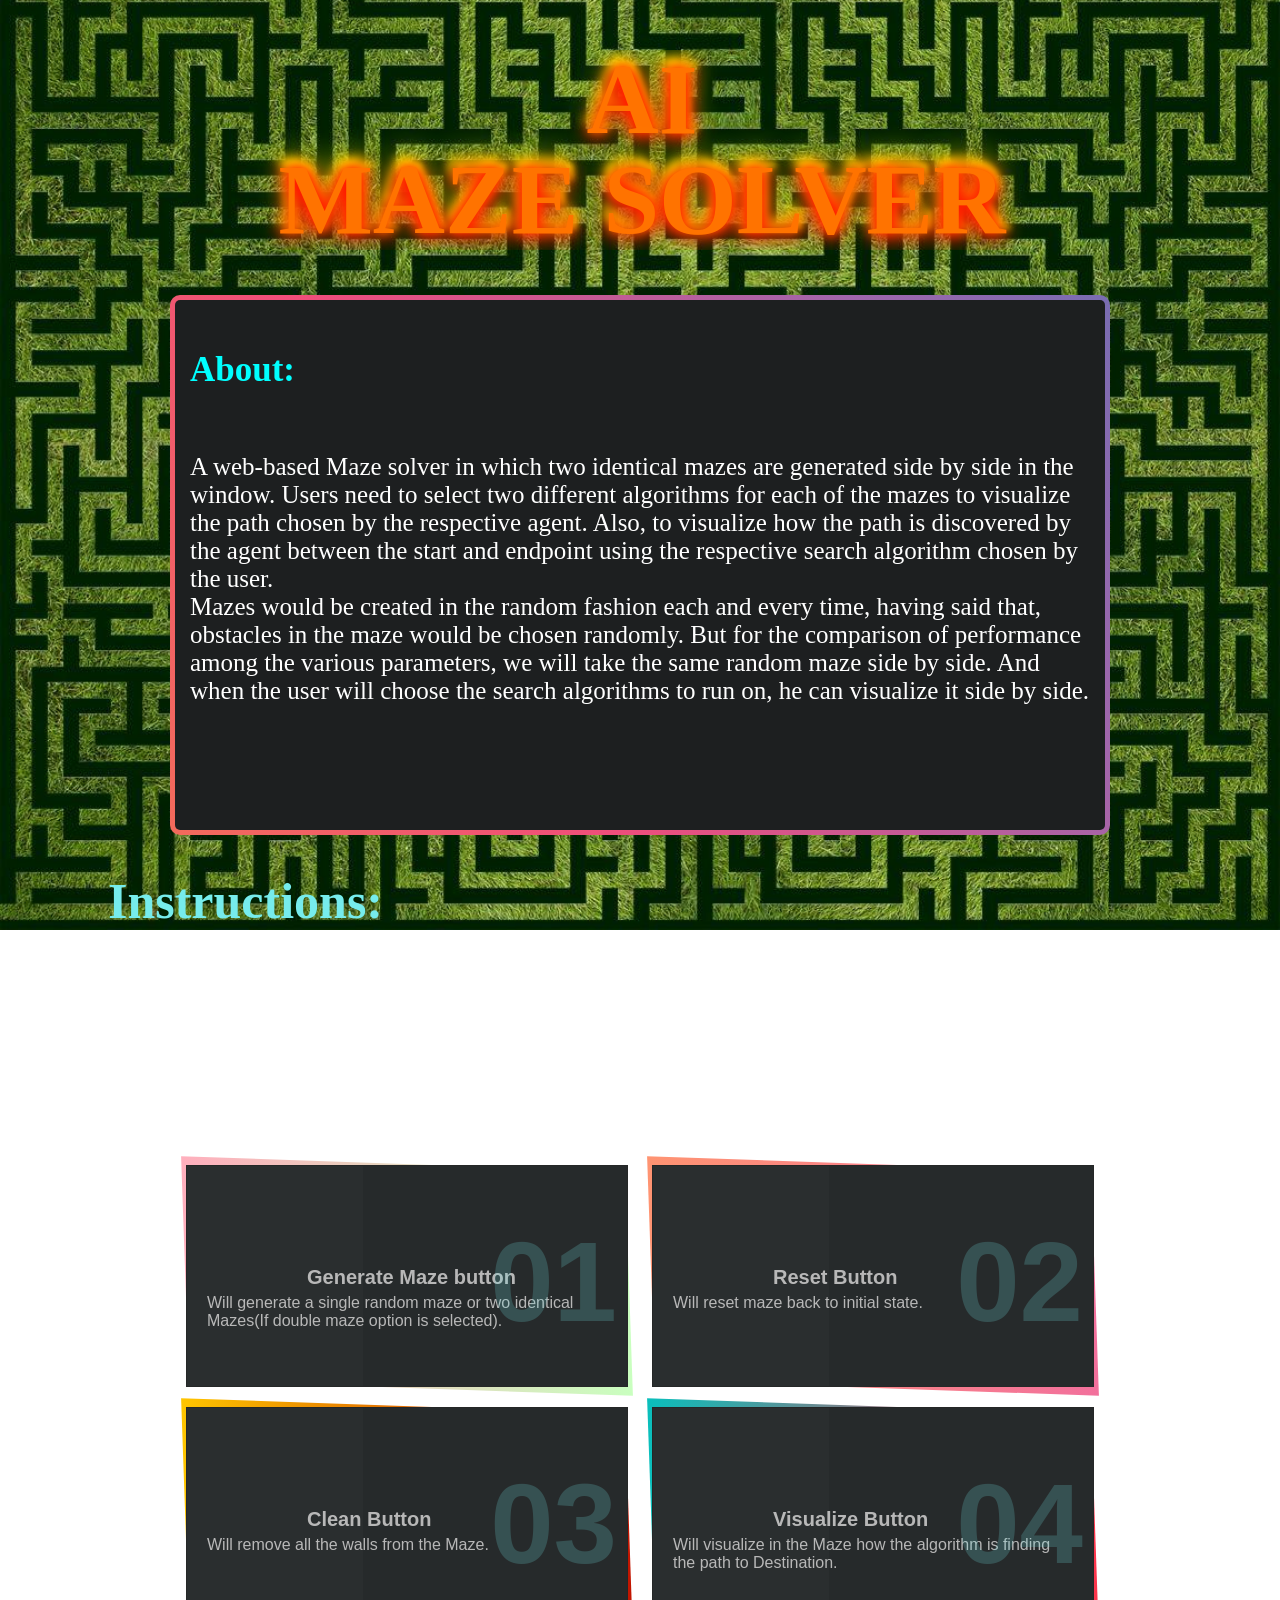
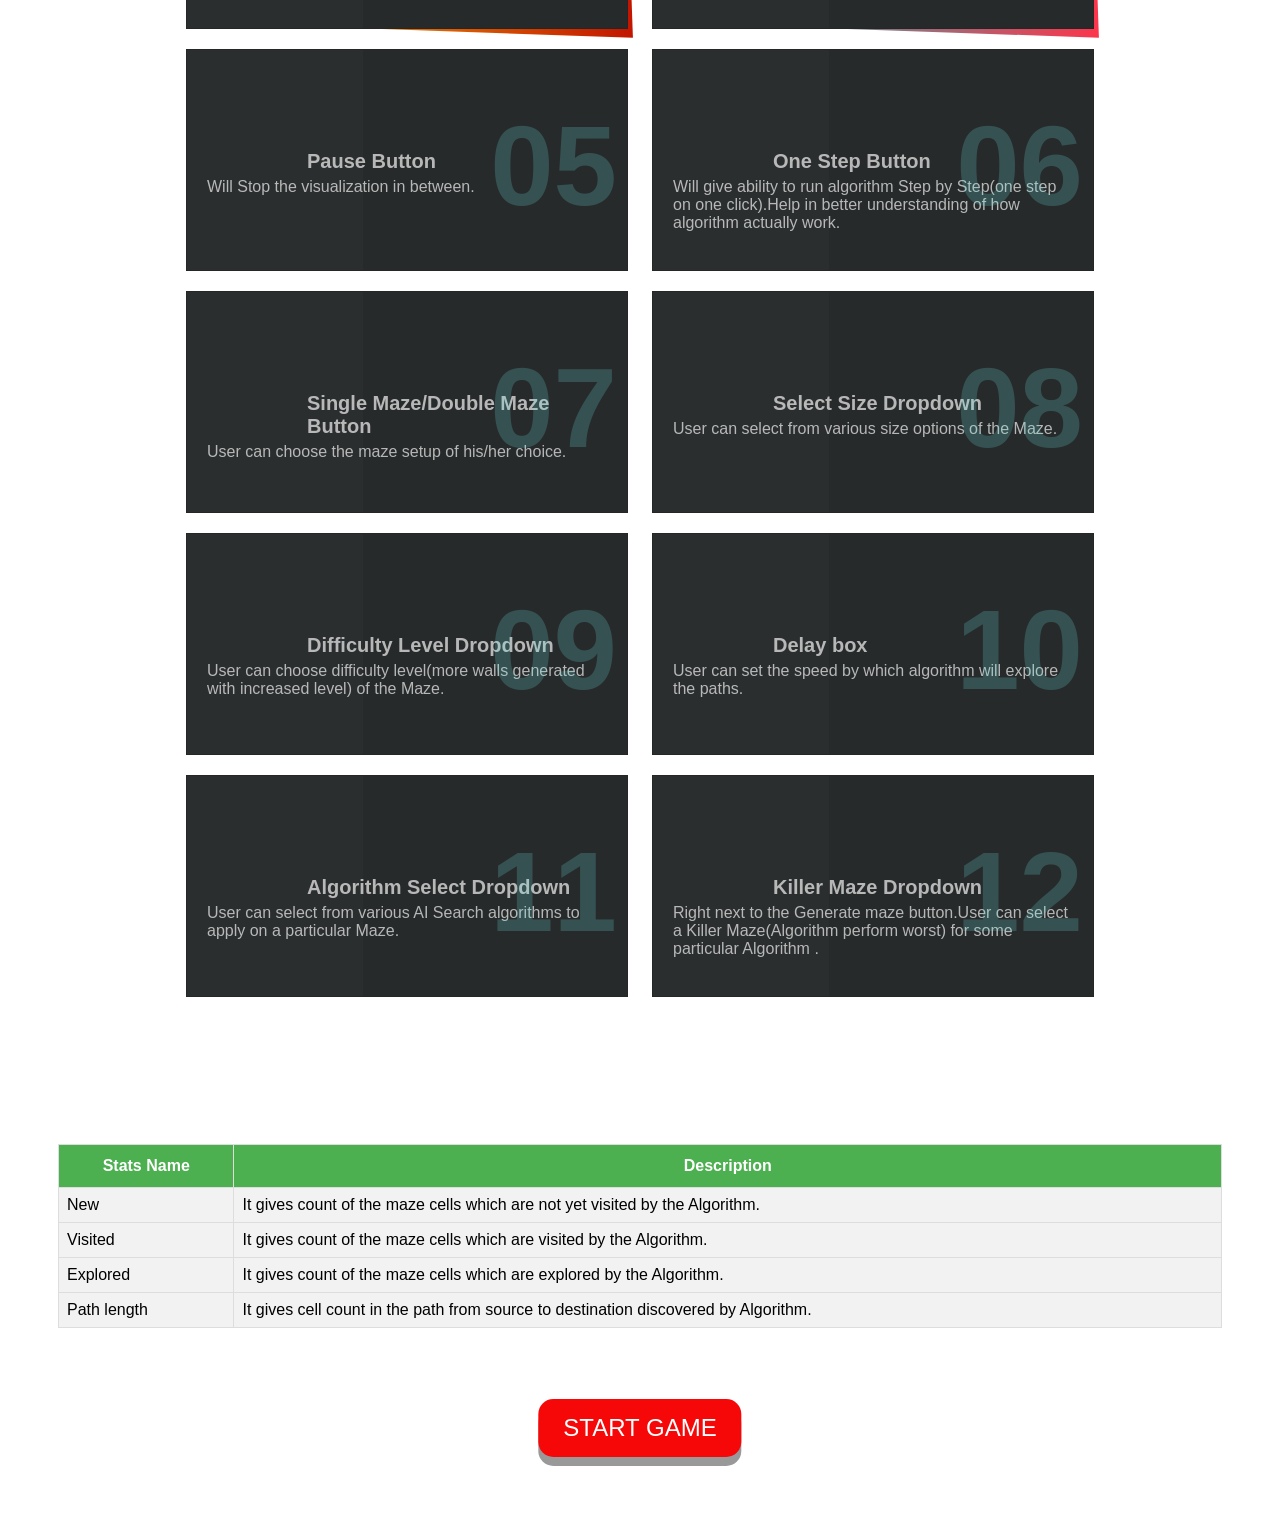
<file: index.html>
<!DOCTYPE html>
<html lang="en">
<head>
  <title>AI MAZE SOLVER</title>
  <link rel="stylesheet" type="text/css" href="maze/startStyle.css" />


</head>

<body>
<div class="dark fire">
  <h1 class="Blazing" contenteditable="true">AI <br><br> MAZE SOLVER</h1>
</div>
<div>

  <div class="gradient-border" id="box"> <p style="font-size: 35px; color: aqua; font-weight: bold">About:</p> <br>A web-based Maze solver in which two identical mazes are generated side by side
    in the window. Users need to select two different algorithms for each of the mazes to visualize the path
    chosen by the respective agent. Also, to visualize how the path is discovered by the agent between the start
    and endpoint using the respective search algorithm chosen by the user. <br>
    Mazes would be created in the random fashion each and every time, having said that, obstacles in the
    maze would be chosen randomly. But for the comparison of performance among the various parameters, we
    will take the same random maze side by side. And when the user will choose the search algorithms to run
    on, he can visualize it side by side.</div>




  <h2>Instructions:</h2>
  <h3>1- Click the button at the bottom of this page to start the Game.</h3>
  <h3>2- Controls:</h3>


  <ul class="tilesWrap">
    <li>
      <h2>01</h2>
      <h3>Generate Maze button</h3>
      <p>
        Will generate a single random maze or two identical Mazes(If double maze option is selected).
      </p>

    </li>
    <li>
      <h2>02</h2>
      <h3>Reset Button</h3>
      <p>
        Will reset maze back to initial state.
      </p>

    </li>
    <li>
      <h2>03</h2>
      <h3>Clean Button</h3>
      <p>
        Will remove all the walls from the Maze.
      </p>

    </li>
    <li>
      <h2>04</h2>
      <h3>Visualize Button</h3>
      <p>
        Will visualize in the Maze how the algorithm is finding the path to Destination.
      </p>

    </li>
    <li>
      <h2>05</h2>
      <h3>Pause Button</h3>
      <p>
        Will Stop the visualization in between.
      </p>

    </li>
    <li>
      <h2>06</h2>
      <h3>One Step Button</h3>
      <p>
        Will give ability to run algorithm Step by Step(one step on one click).Help in better understanding of how algorithm actually work.
      </p>

    </li>
    <li>
      <h2>07</h2>
      <h3>Single Maze/Double Maze Button</h3>
      <p>
        User can choose the maze setup of his/her choice.
      </p>

    </li>
    <li>
      <h2>08</h2>
      <h3>Select Size Dropdown</h3>
      <p>
        User can select from various size options of the Maze.
      </p>

    </li>
    <li>
      <h2>09</h2>
      <h3>Difficulty Level Dropdown</h3>
      <p>
        User can choose difficulty level(more walls generated with increased level) of the Maze.
      </p>

    </li>
    <li>
      <h2>10</h2>
      <h3>Delay box</h3>
      <p>
        User can set the speed by which algorithm will explore the paths.
      </p>

    </li>
    <li>
      <h2>11</h2>
      <h3>Algorithm Select Dropdown</h3>
      <p>
        User can select from various AI Search algorithms to apply on a particular Maze.
      </p>

    </li>
    <li>
      <h2>12</h2>
      <h3>Killer Maze Dropdown</h3>
      <p>
        Right next to the Generate maze button.User can select a Killer Maze(Algorithm perform worst) for some particular Algorithm .
      </p>

    </li>
  </ul>



  <h3>3- Statistics:</h3>
  <div>
    <div style="margin-right:100px">
      <table id="statistics">
        <tr>
          <th>Stats Name</th>
          <th>Description</th>
        </tr>
        <tr>
          <td>New</td>
          <td>It gives count of the maze cells which are not yet visited by the Algorithm.</td>
        </tr>
        <tr>
          <td>Visited</td>
          <td>It gives count of the maze cells which are visited by the Algorithm.</td>
        </tr>
        <tr>
          <td>Explored</td>
          <td>It gives count of the maze cells which are explored by the Algorithm.</td>
        </tr>
        <tr>
          <td>Path length</td>
          <td>It gives cell count in the path from source to destination discovered by Algorithm.</td>
        </tr>

      </table>

    </div>
  </div>



</div>
<div class="container">
  <div class="center">
    <button class="button" onclick="location.href = 'home.html';">START GAME</button>
  </div>
</div>
</body>

</html>
</file>
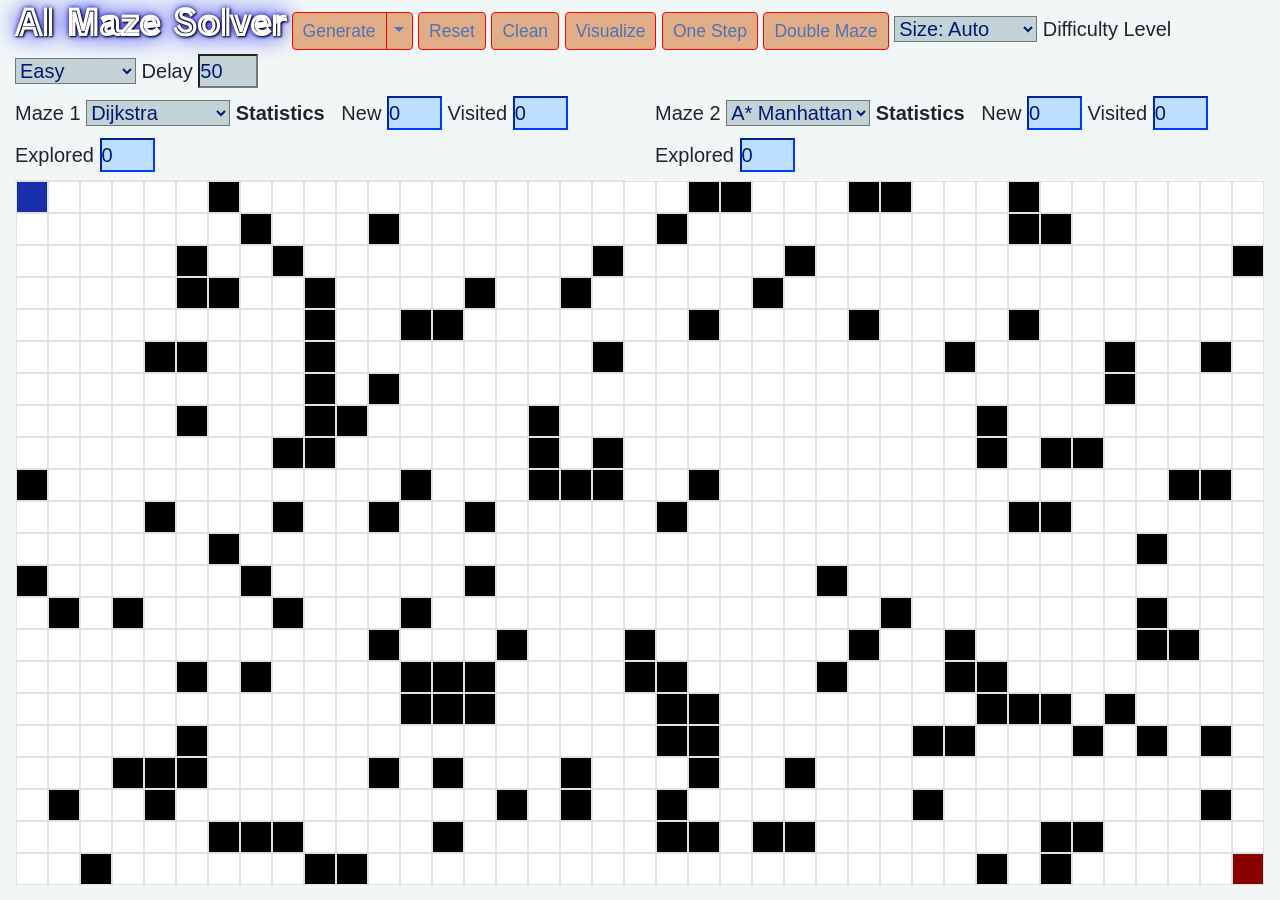
<file: home.html>
<!DOCTYPE html>
<html lang="en">

<head>
    <title>AI Maze Solver</title>
    <meta charset="UTF-8">
    <!--    Bootstrap   -->
    <meta name="viewport" content="width=device-width, initial-scale=1">
    <link href='https://fonts.googleapis.com/css?family=Train One' rel='stylesheet'>
    <link rel="stylesheet" href="https://maxcdn.bootstrapcdn.com/bootstrap/4.5.2/css/bootstrap.min.css">
    <script src="https://ajax.googleapis.com/ajax/libs/jquery/3.5.1/jquery.min.js"></script>
    <script src="https://cdnjs.cloudflare.com/ajax/libs/popper.js/1.16.0/umd/popper.min.js"></script>
    <script src="https://maxcdn.bootstrapcdn.com/bootstrap/4.5.2/js/bootstrap.min.js"></script>
    <!--    Custom CSS-->
    <link rel="stylesheet" type="text/css" href="./maze/index.css" />
    <!--    Custom JS   -->
    <script type="text/javascript" src="maze/constants.js"></script>
    <script type="text/javascript" src="algorithms/AStar.js"></script>
    <script type="text/javascript" src="algorithms/BFS.js"></script>
    <script type="text/javascript" src="algorithms/Bidirectional.js"></script>
    <script type="text/javascript" src="algorithms/DFS.js"></script>
    <script type="text/javascript" src="algorithms/Dijkstra.js"></script>
    <script type="text/javascript" src="algorithms/GBFS.js"></script>
    <script type="text/javascript" src="maze/maze.js"></script>
    <script type="text/javascript" src="maze/index.js"></script>
    <script type="text/javascript" src="maze/customization.js"></script>
</head>

<body>

    <div class="container-fluid">
        <div class="row toolbar">
            <div class="col-12">
                <H3 id="brand">AI Maze Solver</H3>

                <div class="btn-group">
                    <button class="btn btn-danger btn-sm" onclick="generateMaze();">Generate</button>
                    <button type="button" class="btn btn-danger btn-sm dropdown-toggle dropdown-toggle-split" data-toggle="dropdown" aria-haspopup="true" aria-expanded="false">
                        <span class="sr-only">Toggle Dropdown</span>
                    </button>
                    <div class="dropdown-menu">
                        <button class="dropdown-item btn btn-danger" onclick="generateBFSKiller();">BFS Killer</button>
                        <button class="dropdown-item btn btn-danger" onclick="generateDFSKiller();">DFS Killer</button>
                        <button class="dropdown-item btn btn-danger" onclick="generateDijkstraKiller();">Dijkstra Killer</button>
                        <button class="dropdown-item btn btn-danger" onclick="generateGBFSKiller();">GBFS Killer</button>
                    </div>
                </div>

                <button class="btn btn-danger btn-sm" onclick="resetMaze();">Reset</button>
                <button class="btn btn-danger btn-sm" onclick="cleanMaze();">Clean</button>
                <button id="visualizeButton" class="btn btn-danger btn-sm" onclick="visualize();">Visualize</button>
                <button class="btn btn-danger btn-sm" onclick="oneStep();">One Step</button>
                <button id="mazeCountButton" class="btn btn-danger btn-sm" value="two" onclick="createMaze();">Double Maze</button>


                <select id="selectMazeSize" name="Size" onmousedown="this.value='';" onchange="selectMazeSize(this.value);">
                    <option value=''>select size</option>
                    <option value='auto' selected>Size: Auto</option>
                    <option value='25'>Size: 25 rows</option>
                    <option value='20'>Size: 20 rows</option>
                    <option value='15'>Size: 15 rows</option>
                    <option value='10'>Size: 10 rows</option>
                    <option value='3'>Size: 3 rows</option>
                </select>


                <label for="mazeLevels">Difficulty Level</label>
                <select id="mazeLevels" name="Size" onmousedown="this.value='';" onchange="selectLevel(this.value);">
                    <option value=''>select level</option>
                    <option value='Easy' selected>Easy</option>
                    <option value='Medium'>Medium</option>
                    <option value='Difficult'>Difficult</option>
                    <option value='Pro'>Pro</option>
                </select>

                <label for="delay">Delay</label>
                <input type="number" id="delay" name="delay" value="50" style="width: 60px;" min="0" max="10000" onchange="delayChange(this.value);">
            </div>
        </div>
        <div class="row toolbar">
            <div class="col-6">
                <span>Maze 1</span>
                <select id="selectMaze1" name="" onmousedown="this.value='';"
                        onchange="selectAlgo('maze1', this.value);">
                    <option value=''>select algo</option>
                    <option value='A*+M'>A* Manhattan</option>
                    <option value='A*+E'>A* Euclidean</option>
                    <option value='A*+D'>A* Diagonal</option>
                    <option value='Dijkstra' selected>Dijkstra</option>
                    <option value='DFS'>DFS</option>
                    <option value='BFS'>BFS</option>
                    <option value='GBFS+M'>GBFS +M</option>
                    <option value='GBFS+E'>GBFS +E</option>
                    <option value='GBFS+D'>GBFS +D</option>
                    <option value='Bidirectional'>Bidirectional</option>
                </select>

                <span><b>Statistics</b> &nbsp</span>
                <label for="Open">New</label>
                <input type="number" class="statsinput" id="New Cells maze1" name="Not Visited Cells" readonly value="0" min="0">

                <label for="Open">Visited</label>
                <input type="number" class="statsinput" id="Visited Cells maze1" name="Visited Cells" readonly value="0" min="0">

                <label for="Open">Explored</label>
                <input type="number" class="statsinput" id="Explored Cells maze1" name="Explored Cells" readonly value="0"  min="0">

                <div id="maze1stats" class="pathStatsDiv"></div>

            </div>

            <div class="col-6">
                <span>Maze 2</span>
                <select id="selectMaze2" name="" onmousedown="this.value='';" onchange="selectAlgo('maze2', this.value);">
                    <option value=''>select algo</option>
                    <option value='A*+M' selected>A* Manhattan</option>
                    <option value='A*+E'>A* Euclidean</option>
                    <option value='A*+D'>A* Diagonal</option>
                    <option value='Dijkstra'>Dijkstra</option>
                    <option value='DFS'>DFS</option>
                    <option value='BFS'>BFS</option>
                    <option value='GBFS+M'>GBFS +M</option>
                    <option value='GBFS+E'>GBFS +E</option>
                    <option value='GBFS+D'>GBFS +D</option>
                    <option value='Bidirectional'>Bidirectional</option>
                </select>

                <span><b>Statistics</b> &nbsp</span>
                <label for="Open">New</label>
                <input type="number" class="statsinput" id="New Cells maze2" name="Not Visited Cells" readonly value="0" min="0">

                <label for="Open">Visited</label>
                <input type="number" class="statsinput" id="Visited Cells maze2" name="Visited Cells" readonly value="0" min="0">

                <label for="Open">Explored</label>
                <input type="number" class="statsinput" id="Explored Cells maze2" name="Explored Cells" readonly value="0" min="0">

                <div id="maze2stats" class="pathStatsDiv"></div>
            </div>
        </div>

        <div class="row">
            <div class="col-6">
                <div id="maze1"></div>
            </div>

            <div class="col-6">
                <div id="maze2"></div>
            </div>

        </div>



        <!-- context menu -->
        <div id="contextMenu" class="context-menu" style="display:none">
            <ul>
                <li><button class="btn btn-primary" onclick="setSource();">Source</button></li>
                <li><button class="btn btn-primary" onclick="setDestination();">Destination</button></li>
                <li><button class="btn btn-primary" onclick="setEmpty();">Path</button></li>
                <li><button class="btn btn-primary" onclick="setWall();">Wall</button></li>
            </ul>
        </div>

    </div>
</body>

</html>
</file>
<file: maze/startStyle.css>
html {
    background: url(images/MazeBackground.jpg) no-repeat center center fixed;
    -webkit-background-size: cover;
    -moz-background-size: cover;
    -o-background-size: cover;
    background-size: cover;
}

h2 {margin-left: 100px; color: rgb(118, 236, 236); font-size: 50px;}
h3{margin-left: 100px; color: rgb(255, 255, 255); font-size: 40px;}


/*  Start Game button css styling */
.button {
    display: inline-block;
    padding: 15px 25px;
    font-size: 24px;
    cursor: pointer;
    text-align: center;
    text-decoration: none;
    outline: none;
    color: #fff;
    background-color: #f70808;
    border: none;
    border-radius: 15px;
    box-shadow: 0 9px #999;
}

.button:hover {background-color: #3e8e41}

.button:active {
    background-color: #f70909;
    box-shadow: 0 5px #666;
    transform: translateY(4px);
}

.container {
    height: 200px;
    position: relative;

}

.center {
    margin: 0;
    position: absolute;
    top: 50%;
    left: 50%;
    -ms-transform: translate(-50%, -50%);
    transform: translate(-50%, -50%);
}





/* Controls List Css styling */
.tilesWrap {
    padding: 0;
    margin: 50px auto;
    list-style: none;
    text-align: center;
}
.tilesWrap li {
    display: inline-block;
    width: 400px;
    padding: 80px 20px 40px;
    position: relative;
    vertical-align: top;
    margin: 10px;
    font-family: 'helvetica', san-serif;
    height: 100px;
    background: #262a2b;
    border: 1px solid #252727;
    text-align: left;
}
.tilesWrap li h2 {
    font-size: 114px;
    margin: 0;
    position: absolute;
    opacity: 0.2;
    top: 50px;
    right: 10px;
    transition: all 0.3s ease-in-out;
}
.tilesWrap li h3 {
    font-size: 20px;
    color: #b7b7b7;
    margin-bottom: 5px;
}
.tilesWrap li p {
    font-size: 16px;
    line-height: 18px;
    color: #b7b7b7;
    margin-top: 5px;
}
.tilesWrap li button {
    background: transparent;
    border: 1px solid #b7b7b7;
    padding: 10px 20px;
    color: #b7b7b7;
    border-radius: 3px;
    position: relative;
    transition: all 0.3s ease-in-out;
    transform: translateY(-40px);
    opacity: 0;
    cursor: pointer;
    overflow: hidden;
}
.tilesWrap li button:before {
    content: '';
    position: absolute;
    height: 100%;
    width: 120%;
    background: #b7b7b7;
    top: 0;
    opacity: 0;
    left: -140px;
    border-radius: 0 20px 20px 0;
    z-index: -1;
    transition: all 0.3s ease-in-out;

}
.tilesWrap li:hover button {
    transform: translateY(5px);
    opacity: 1;
}
.tilesWrap li button:hover {
    color: #262a2b;
}
.tilesWrap li button:hover:before {
    left: 0;
    opacity: 1;
}
.tilesWrap li:hover h2 {
    top: 0px;
    opacity: 0.6;
}

.tilesWrap li:before {
    content: '';
    position: absolute;
    top: -2px;
    left: -2px;
    right: -2px;
    bottom: -2px;
    z-index: -1;
    background: #fff;
    transform: skew(2deg, 2deg);
}
.tilesWrap li:after {
    content: '';
    position: absolute;
    width: 40%;
    height: 100%;
    left: 0;
    top: 0;
    background: rgba(255, 255, 255, 0.02);
}
.tilesWrap li:nth-child(1):before {
    background: #C9FFBF;
    background: -webkit-linear-gradient(to right, #FFAFBD, #C9FFBF);
    background: linear-gradient(to right, #FFAFBD, #C9FFBF);
}
.tilesWrap li:nth-child(2):before {
    background: #f2709c;
    background: -webkit-linear-gradient(to right, #ff9472, #f2709c);
    background: linear-gradient(to right, #ff9472, #f2709c);
}
.tilesWrap li:nth-child(3):before {
    background: #c21500;
    background: -webkit-linear-gradient(to right, #ffc500, #c21500);
    background: linear-gradient(to right, #ffc500, #c21500);
}
.tilesWrap li:nth-child(4):before {
    background: #FC354C;
    background: -webkit-linear-gradient(to right, #0ABFBC, #FC354C);
    background: linear-gradient(to right, #0ABFBC, #FC354C);
}







/* Statistics Table styling*/

#statistics {
    font-family: Arial, Helvetica, sans-serif;
    border-collapse: collapse;
    width: 100%;
    margin-left: 50px;
    margin-right: 50px;
}

#statistics td, #statistics th {
    border: 1px solid #ddd;
    padding: 8px;
}

#statistics tr:nth-child(even){background-color: #f2f2f2;}
#statistics tr:nth-child(odd){background-color: #f2f2f2;}

#statistics tr:hover {background-color: #ddd;}

#statistics th {
    padding-top: 12px;
    padding-bottom: 12px;
    text-align: center;
    background-color: #4CAF50;
    color: white;
}




/* About gradient border styling*/

@import url('https://fonts.googleapis.com/css?family=Raleway:200');

html, body {
    height: 100%;
}

#box {
    margin: auto;
    padding: 15px;
    align-items: center;
    justify-content: center;
    width: 900px;
    height: 500px;
    color: white;
    font-family: 'Raleway';
    font-size: 25px;
}
.gradient-border {
    --borderWidth: 5px;
    background: #1D1F20;
    position: relative;
    border-radius: var(--borderWidth);
}
.gradient-border:after {
    content: '';
    position: absolute;
    top: calc(-1 * var(--borderWidth));
    left: calc(-1 * var(--borderWidth));
    height: calc(100% + var(--borderWidth) * 2);
    width: calc(100% + var(--borderWidth) * 2);
    background: linear-gradient(60deg, #f79533, #f37055, #ef4e7b, #a166ab, #5073b8, #1098ad, #07b39b, #6fba82);
    border-radius: calc(2 * var(--borderWidth));
    z-index: -1;
    animation: animatedgradient 3s ease alternate infinite;
    background-size: 300% 300%;
}


@keyframes animatedgradient {
    0% {
        background-position: 0% 50%;
    }
    50% {
        background-position: 100% 50%;
    }
    100% {
        background-position: 0% 50%;
    }
}


/* Game title CSS styling */

@import url(https://fonts.googleapis.com/css?family=Akronim);


.fire {
    margin: 50px auto;
    width: 80%;
    max-width: 1000px;
    height: 200px;

    background-position: center center;
    background-size: 1000px 200px;
    border-radius: 10px;
    font-family: 'Akronim';
    overflow: hidden;
    text-align: center;
    vertical-align: middle;

}
.fire:before {
    content: '';
    display: inline-block;
    height: 100%;
    vertical-align: middle;
}

.Blazing {
    display: inline-block;
    margin: 0;

    color: rgb(255, 115, 0);
    font-size: 100px;
    line-height: 50px;
    min-width: 50px;
    outline: none;
    vertical-align: middle;

    text-shadow:
            0 3px 20px red,
            0 0 20px red,
            0 0 10px orange,
            4px -5px 6px yellow,
            -4px -10px 10px yellow,
            0 -10px 30px yellow;
    animation: 2s Blazing infinite alternate linear;
}

@keyframes Blazing {
    0%   { text-shadow: 0 3px 20px red, 0 0 20px red,
    0 0 10px orange,
    0 0 0 yellow,
    0 0 5px yellow,
    -2px -5px 5px yellow,
    4px -10px 10px yellow; }
    25%   { text-shadow: 0 3px 20px red, 0 0 30px red,
    0 0 20px orange,
    0 0 5px yellow,
    -2px -5px 5px yellow,
    3px -10px 10px yellow,
    -4px -15px 20px yellow; }
    50%   { text-shadow: 0 3px 20px red, 0 0 20px red,
    0 -5px 10px orange,
    -2px -5px 5px yellow,
    3px -10px 10px yellow,
    -4px -15px 20px yellow,
    2px -20px 30px rgba(255,255,0,0.5); }
    75%   { text-shadow: 0 3px 20px red, 0 0 20px red,
    0 -5px 10px orange,
    3px -5px 5px yellow,
    -4px -10px 10px yellow,
    2px -20px 30px rgba(255,255,0,0.5),
    0px -25px 40px rgba(255,255,0,0)}
    100%   { text-shadow: 0 3px 20px red, 0 0 20px red,
    0 0 10px orange,
    0 0 0 yellow,
    0 0 5px yellow,
    -2px -5px 5px yellow,
    4px -10px 10px yellow; }
}
</file>
<file: maze/index.css>
html, body {
    position: relative;
    margin: 0;
    padding: 0;
    width: 100%;
    height: 100%;
    background: #f1f7f7;
}

.wall {
    animation-name: moveInLeft;
    animation-duration: 0.4s;
    background-color: rgb(0, 0, 0);
    border: none;
}

.empty {
    animation-name: moveInLeft;
    animation-duration: 0.4s;
    background-color: rgb(255, 255, 255);
    border: none;
}
.source {
    background-color: #182eab;
    border: none;
}
.destination {
    background-color: #8a0000;
    border: none;
}

.visited,
.visited-no-animation {
    background-color: #919191;
    border-right: 1px solid white;
    border-bottom: 1px solid white;
}
.visited {
    animation-name: visited;
    animation-duration: 0.6s;
}

.open,
.open-no-animation {
    background-color: #8ccfcf;
    border-right: 1px solid white;
    border-bottom: 1px solid white;
}
.open {
    animation-name: visited;
    animation-duration: 0.6s;
}

@keyframes visited {
    0% {
        transform: scale(0);
        border-radius: 200%;
    }

    60% {
        transform: scale(1);
    }
}

.path,
.path-no-animation {
    background-color: #0ec61a;
    border: none;
}

.path {
    animation-name: path;
    animation-duration: 0.7s;
}



table,
ul {
    -webkit-user-select: none;
    -khtml-user-select: none;
    -moz-user-select: none;
    -o-user-select: none;
    user-select: none;
}
* {
    margin: 0;
    padding: 0;
    box-sizing: border-box;
}

html {
    background-color: #fff;
    color: #555;
    font-family: 'Lato', 'Arial', sans-serif;
    font-size: 20px;
    font-weight: 300;
    text-rendering: optimizeLegibility; /*WTF?*/
}

/*-------------------------------------------------------*/
/* VISUALIZER Maze SETUP */
/*-------------------------------------------------------*/

td {
    max-width: 30px;
    padding: 0;
    max-height: 5px;
    height: 30px;
    border-right: 1px solid lightgray;
    border-bottom: 1px solid lightgray;
    background-color: white;
    transition: background-color 0.5s, transform 0.5ss, border-radius 0.5ss;
}

table {
    min-width: 1px;
    min-height: 1px;
    width: 1px;
    height: 1px;
    display: block;
    border-collapse: separate;
    border-spacing: 0px;
    position: relative;
    /*border-style: dashed;*/
    /*border-color: red;*/
    /**border-collapse: expression('separate', cellSpacing = '1px');*/
}
.table-path {
    background-color: #8ccfcf;
    position: relative;
}
.table-path td {
    max-width: none;
    padding:0px;
    margin:0px;
    max-height: none;
    height: 30px;
    border-right: 3px solid lightgray;
    border-bottom: 3px solid lightgray;
    background-color: rgba(169, 213, 159, 0.46);
    transition: background-color 0.5s, transform 0.5ss, border-radius 0.5ss;
}
.table-path tr {
    height: auto;
    /*display: block;*/
    /*position: relative;*/
}
.pathStatsNew {
    background: #f1f7f7 !important;
}
.pathStatsVisited {
    background-color: #8ccfcf !important;
}
.pathStatsExplored {
    background-color: #919191 !important;
}
/*-------Classes--------*/


@keyframes moveInLeft {
    0% {
        transform: scale(0);
    }
    70% {
        transform: scale(1.3);
    }
}



@keyframes path {
    0% {
        transform: scale(1);
    }
    70% {
        transform: scale(1.25);
    }
}


/* ----------  Context menu -------------------------*/
.context-menu {
    position: absolute;
    text-align: center;
    background: lightgray;
    border: 1px solid black;
}

.context-menu ul {
    padding: 0px;
    margin: 0px;
    min-width: 150px;
    list-style: none;
}

.context-menu ul li {
    padding-bottom: 0px;
    padding-top: 0px;
    border: 1px solid black;
}

.context-menu ul li:hover {
    background: darkgray;
}
.context-menu ul li button {
    height: 50px;
    width: 150px;
}
#delay {
    background-color: #c3d2d7;
    color: #001a6d;
}
.statsinput {
    width: 55px;
    /*height: 20px;*/
    background-color: rgb(189, 222, 255);
    border-color: #0039f8;
    color: #001a6d;
}
.pathStatsDiv {
    display:block;
    /*width:100%;*/
    height:auto;
    /*background-color:#475;*/
    /*overflow:scroll;*/
}

.toolbar {
    /*background-color: rgba(51, 127, 223, 0.66);*/
}
#brand {
    font-family: 'Train One';
    /*color: rgb(60, 155, 255);*/
    /*color: #5073b8;*/
    font-weight: bold;
    display: inline;
    color: white;
    text-shadow: 1px 1px 2px black, 0 0 25px blue, 0 0 5px darkblue;
}
.btn {
    color: #5073b8;
    background-color: #e1ad87;
    border-color: red;
}
.btn:hover {
    background-color: #e17a30;

}
.btn:active {
    background-color: #e17a30;
}
.btn:active:focus {
    background-color: #e17a30;
}
.btn:focus {
    background-color: #e17a30;
}
/*********************************************************  Custom Select Menu *********************************/
select {
    background-color: #c3d2d7;
    color: #001a6d;
}
</file>
